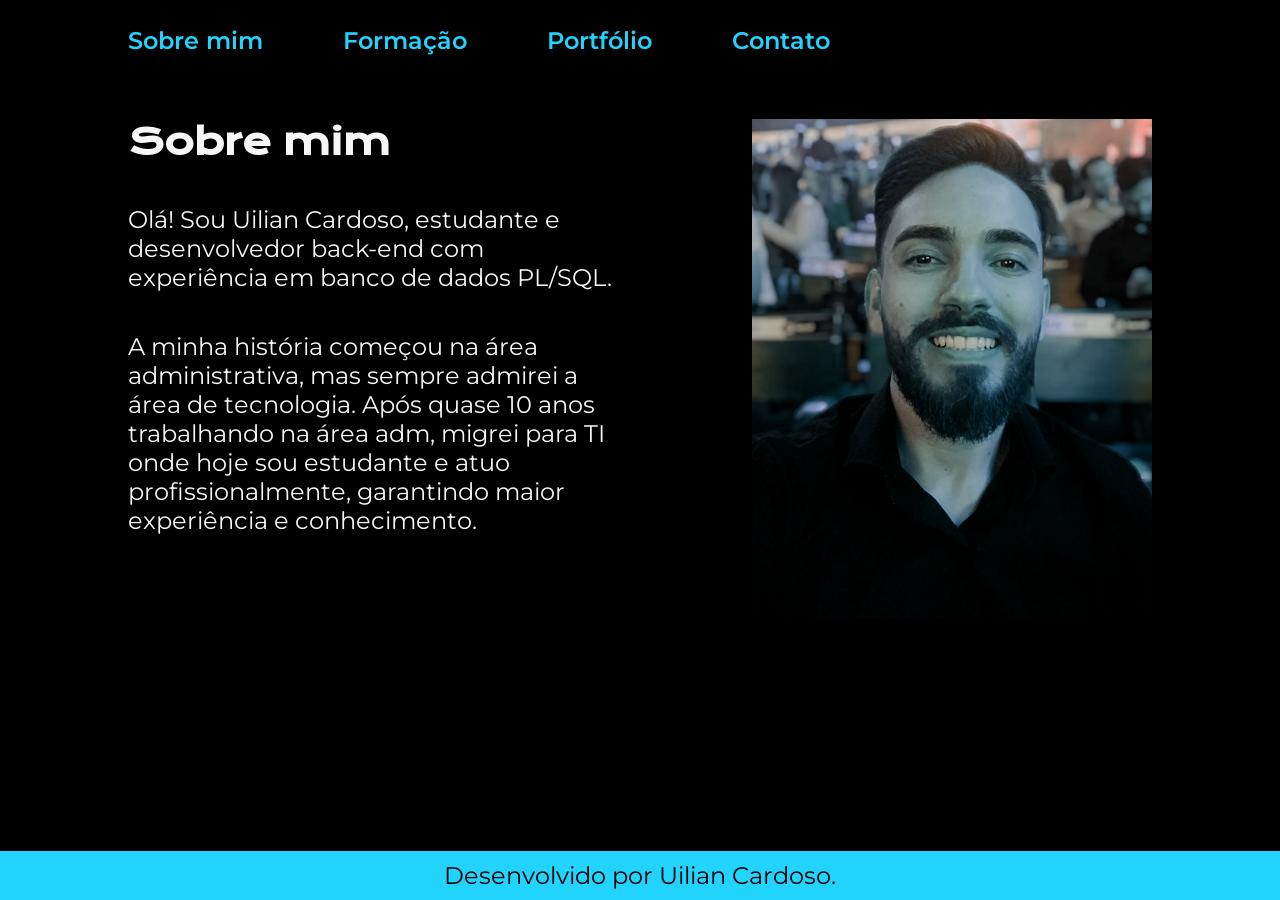
<file: index.html>
<!DOCTYPE html>
<html lang="pt-br">
<head>
    <meta charset="UTF-8">
    <meta name="viewport" content="width=device-width, initial-scale=1.0">
    <title>Sobre mim</title>
    <link rel="stylesheet" href="./styles/style.css">
</head>
<body>
    <header class="cabecalho">
        <nav class="cabecalho__menu">
            <a class="cabecalho__menu__link" href="about.html">Sobre mim</a>
            <a class="cabecalho__menu__link" href="formacao.html">Formação</a>
            <a class="cabecalho__menu__link" href="portfolio.html">Portfólio</a>
            <a class="cabecalho__menu__link" href="contato.html">Contato</a>
        </nav>
    </header>

    <main class="apresentacao">
        <section class="apresentacao__conteudo">
            <h1 class="apresentacao__conteudo__titulo">Sobre mim</h1>
            <p class="apresentacao__conteudo_paragrafo">Olá! Sou Uilian Cardoso, estudante e desenvolvedor back-end com experiência em banco de dados PL/SQL.</p>
            <p class="apresentacao__conteudo_paragrafo">A minha história começou na área administrativa, mas sempre admirei a área de tecnologia. Após quase 10 anos trabalhando na área adm, migrei para TI onde hoje sou estudante e atuo profissionalmente, garantindo maior experiência e conhecimento.</p>
        </section>
        <img src="./assets/foto_uilian.jpeg" alt="Foto do Uilian Cardoso">
    </main>
    
    <footer class = 'rodape'>
        <p>Desenvolvido por Uilian Cardoso.</p>
    </footer>

</body>
</html>
</file>
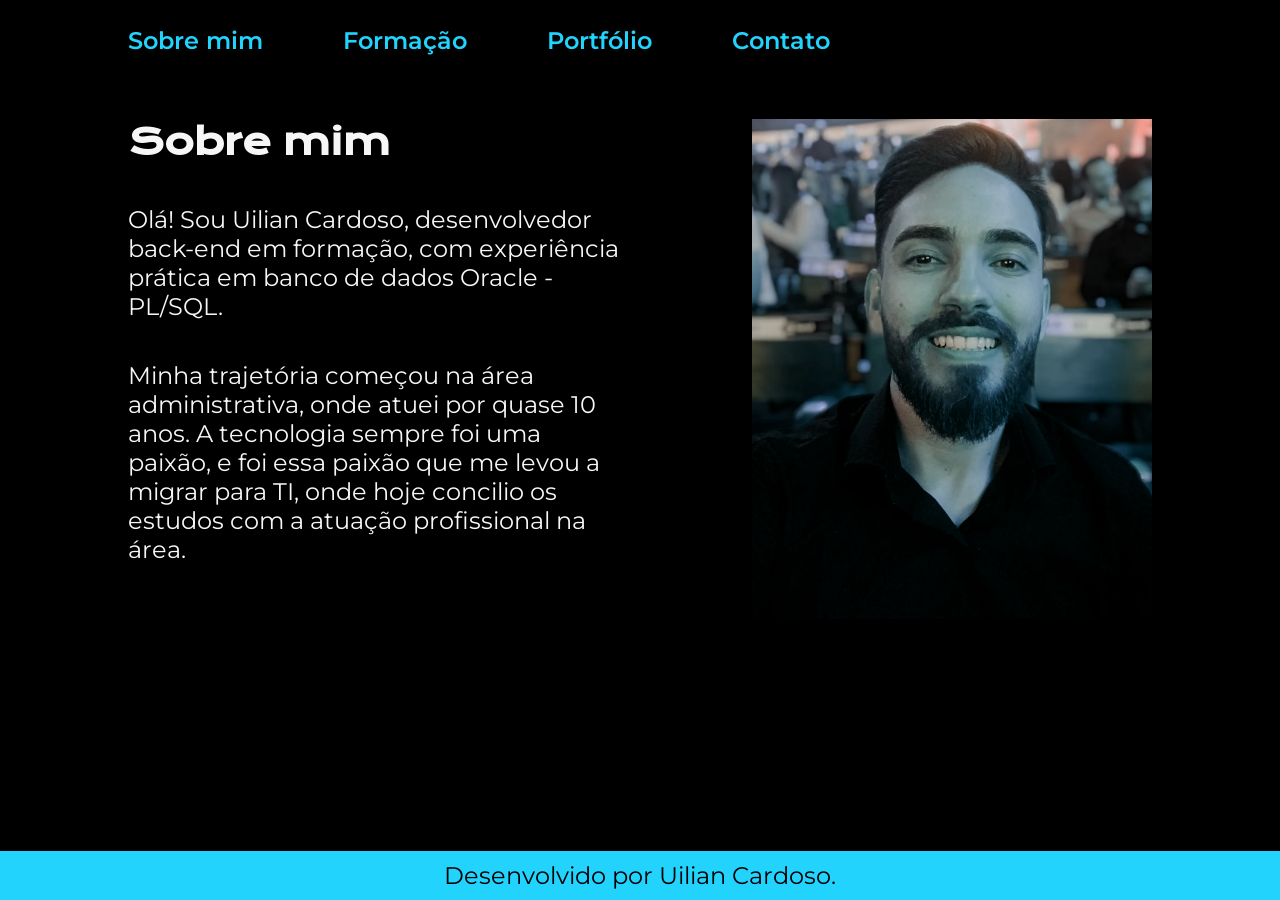
<file: about.html>
<!DOCTYPE html>
<html lang="pt-br">
<head>
    <meta charset="UTF-8">
    <meta name="viewport" content="width=device-width, initial-scale=1.0">
    <title>Sobre mim</title>
    <link rel="stylesheet" href="./styles/style.css">
</head>
<body>
    <header class="cabecalho">
        <nav class="cabecalho__menu">
            <a class="cabecalho__menu__link" href="about.html">Sobre mim</a>
            <a class="cabecalho__menu__link" href="formacao.html">Formação</a>
            <a class="cabecalho__menu__link" href="portfolio.html">Portfólio</a>
            <a class="cabecalho__menu__link" href="contato.html">Contato</a>
        </nav>
    </header>

    <main class="apresentacao">
        <section class="apresentacao__conteudo">
            <h1 class="apresentacao__conteudo__titulo">Sobre mim</h1>
            <p class="apresentacao__conteudo_paragrafo">Olá! Sou Uilian Cardoso, desenvolvedor back-end em formação, com experiência prática em banco de dados Oracle - PL/SQL.</p>
            <p class="apresentacao__conteudo_paragrafo">Minha trajetória começou na área administrativa, onde atuei por quase 10 anos. A tecnologia sempre foi uma paixão, e foi essa paixão que me levou a migrar para TI, onde hoje concilio os estudos com a atuação profissional na área.</p>
        </section>
        <img src="./assets/foto_uilian.jpeg" alt="Foto do Uilian Cardoso">
    </main>
    
    <footer class = 'rodape'>
        <p>Desenvolvido por Uilian Cardoso.</p>
    </footer>

</body>
</html>
</file>
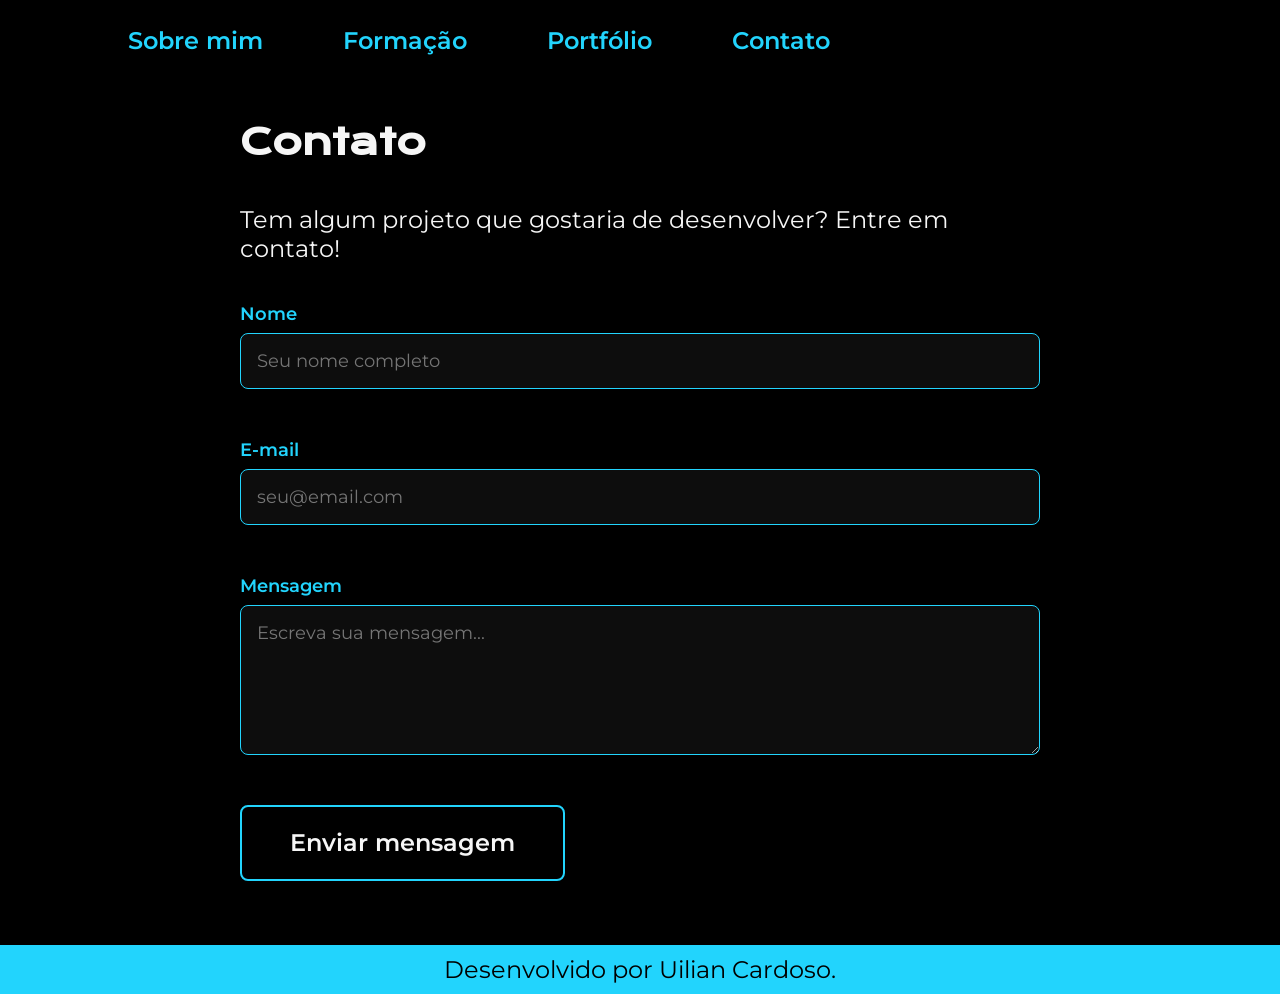
<file: contato.html>
<!DOCTYPE html>
<html lang="pt-br">
<head>
    <meta charset="UTF-8">
    <meta name="viewport" content="width=device-width, initial-scale=1.0">
    <title>Contato</title>
    <link rel="stylesheet" href="./styles/style.css">
</head>
<body>
    <header class="cabecalho">
        <nav class="cabecalho__menu">
            <a class="cabecalho__menu__link" href="about.html">Sobre mim</a>
            <a class="cabecalho__menu__link" href="formacao.html">Formação</a>
            <a class="cabecalho__menu__link" href="portfolio.html">Portfólio</a>
            <a class="cabecalho__menu__link" href="contato.html">Contato</a>
        </nav>
    </header>
    <!-- Inserido classe específica para centralizar a página -->
    <main class="apresentacao__centralizada">
        <section class="apresentacao__conteudo">
            <h1 class="apresentacao__conteudo__titulo">Contato</h1>
            <p class="apresentacao__conteudo_paragrafo">Tem algum projeto que gostaria de desenvolver? Entre em contato!</p>

            <!-- Formulário de contato-->
            <form class="contato__form" id="contatoForm">
                
                <div class="contato__campo">
                    <label class="contato__label" for="nome">Nome</label>
                    <input class="contato__input" type="text" id="nome" placeholder="Seu nome completo">
                    <span class="contato__erro" id="erroNome"></span>
                </div>

                <div class="contato__campo">
                    <label class="contato__label" for="email">E-mail</label>
                    <input class="contato__input" type="text" id="email" placeholder="seu@email.com">
                    <span class="contato__erro" id="erroEmail"></span>
                </div>

                <div class="contato__campo">
                    <label class="contato__label" for="mensagem">Mensagem</label>
                    <textarea class="contato__input contato__textarea" id="mensagem" placeholder="Escreva sua mensagem..."></textarea>
                    <span class="contato__erro" id="erroMensagem"></span>
                </div>

                <button class="contato__botao" type="submit">Enviar mensagem</button>

            </form>

            <!-- Modal de sucesso -->
            <div class="modal" id="modal">
                <div class="modal__caixa">
                    <p class="modal__texto">Mensagem enviada com sucesso!</p>
                    <button class="modal__botao" id="fecharModal">Fechar</button>
                </div>
            </div>    
        </section>
    </main>
    
    <footer class = 'rodape'>
        <p>Desenvolvido por Uilian Cardoso.</p>
    </footer>
    <script src="./scripts/contato.js"></script>            
</body>
</html>
</file>
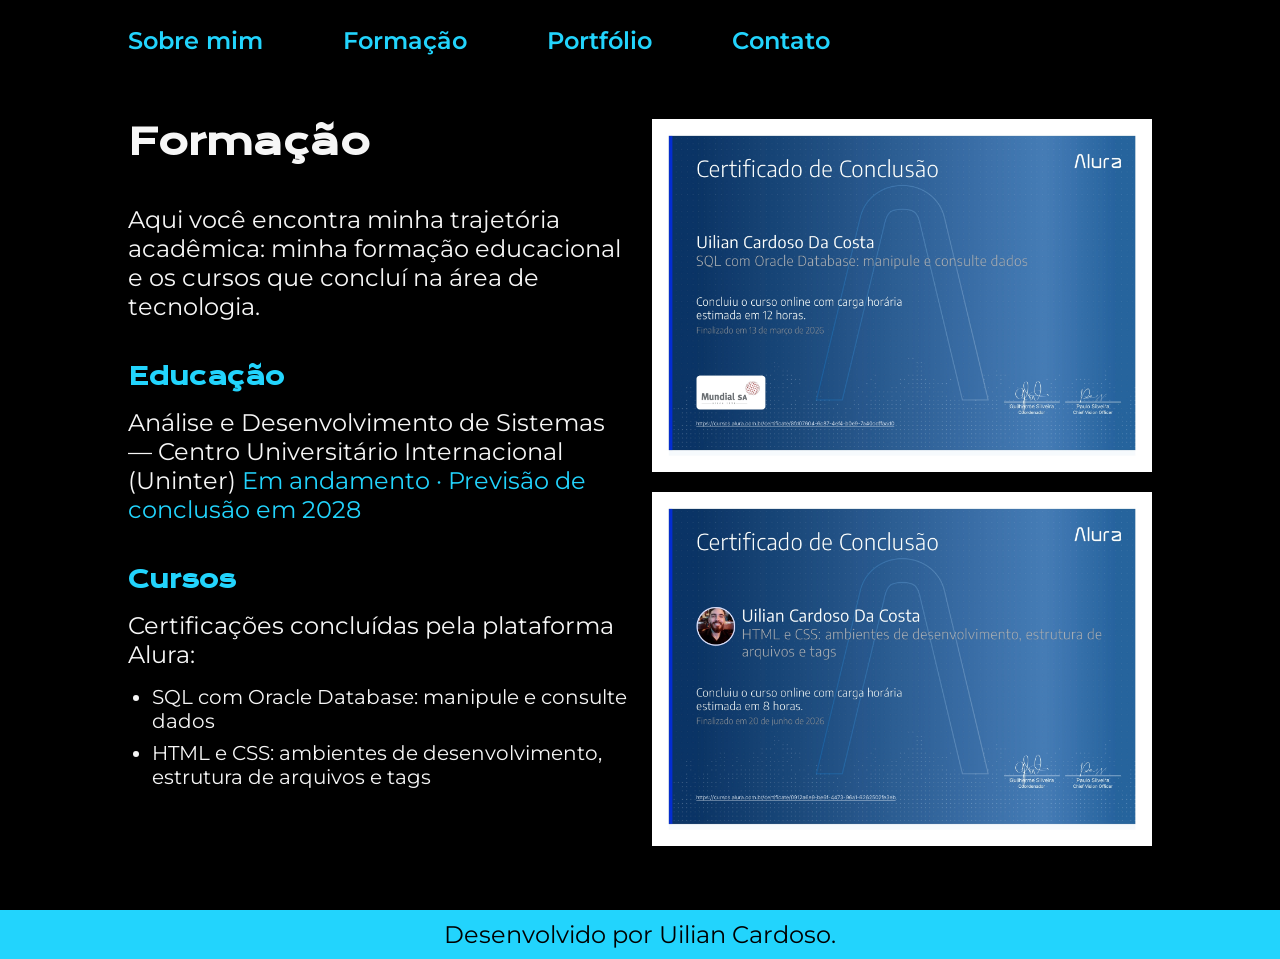
<file: formacao.html>
<!DOCTYPE html>
<html lang="pt-br">
<head>
    <meta charset="UTF-8">
    <meta name="viewport" content="width=device-width, initial-scale=1.0">
    <title>Formação</title>
    <link rel="stylesheet" href="./styles/style.css">
</head>
<body>
    <header class="cabecalho">
        <nav class="cabecalho__menu">
            <a class="cabecalho__menu__link" href="about.html">Sobre mim</a>
            <a class="cabecalho__menu__link" href="formacao.html">Formação</a>
            <a class="cabecalho__menu__link" href="portfolio.html">Portfólio</a>
            <a class="cabecalho__menu__link" href="contato.html">Contato</a>
        </nav>
    </header>

<main class="apresentacao">
    <section class="apresentacao__conteudo">
        <h1 class="apresentacao__conteudo__titulo">Formação</h1>
        <p class="apresentacao__conteudo_paragrafo">
            Aqui você encontra minha trajetória acadêmica: 
            minha formação educacional e os cursos que concluí na área de 
            tecnologia.
        </p>

        <div class="formacao__secao">
            <h2 class="formacao__secao__titulo">Educação</h2>
            <p class="apresentacao__conteudo_paragrafo">
                Análise e Desenvolvimento de Sistemas — Centro Universitário Internacional (Uninter)
                <span class="tit-destaque">Em andamento · Previsão de conclusão em 2028</span>
            </p>
        </div>

        <div class="formacao__secao">
            <h2 class="formacao__secao__titulo">Cursos</h2>
            <p class="apresentacao__conteudo_paragrafo">Certificações concluídas pela plataforma Alura:</p>
            <ul class="formacao__lista">
                <li>SQL com Oracle Database: manipule e consulte dados</li>
                <li>HTML e CSS: ambientes de desenvolvimento, estrutura de arquivos e tags</li>
            </ul>
        </div>
    </section>

    <div class="certificados">
        <img src="./assets/curso SQL.jpg" alt="Certificado SQL Oracle">
        <img src="./assets/curso HTML_CSS2.jpg" alt="Certificado HTML/CSS">
    </div>
</main>
    
    <footer class = 'rodape'>
        <p>Desenvolvido por Uilian Cardoso.</p>
    </footer>    
</body>
</html>
</file>
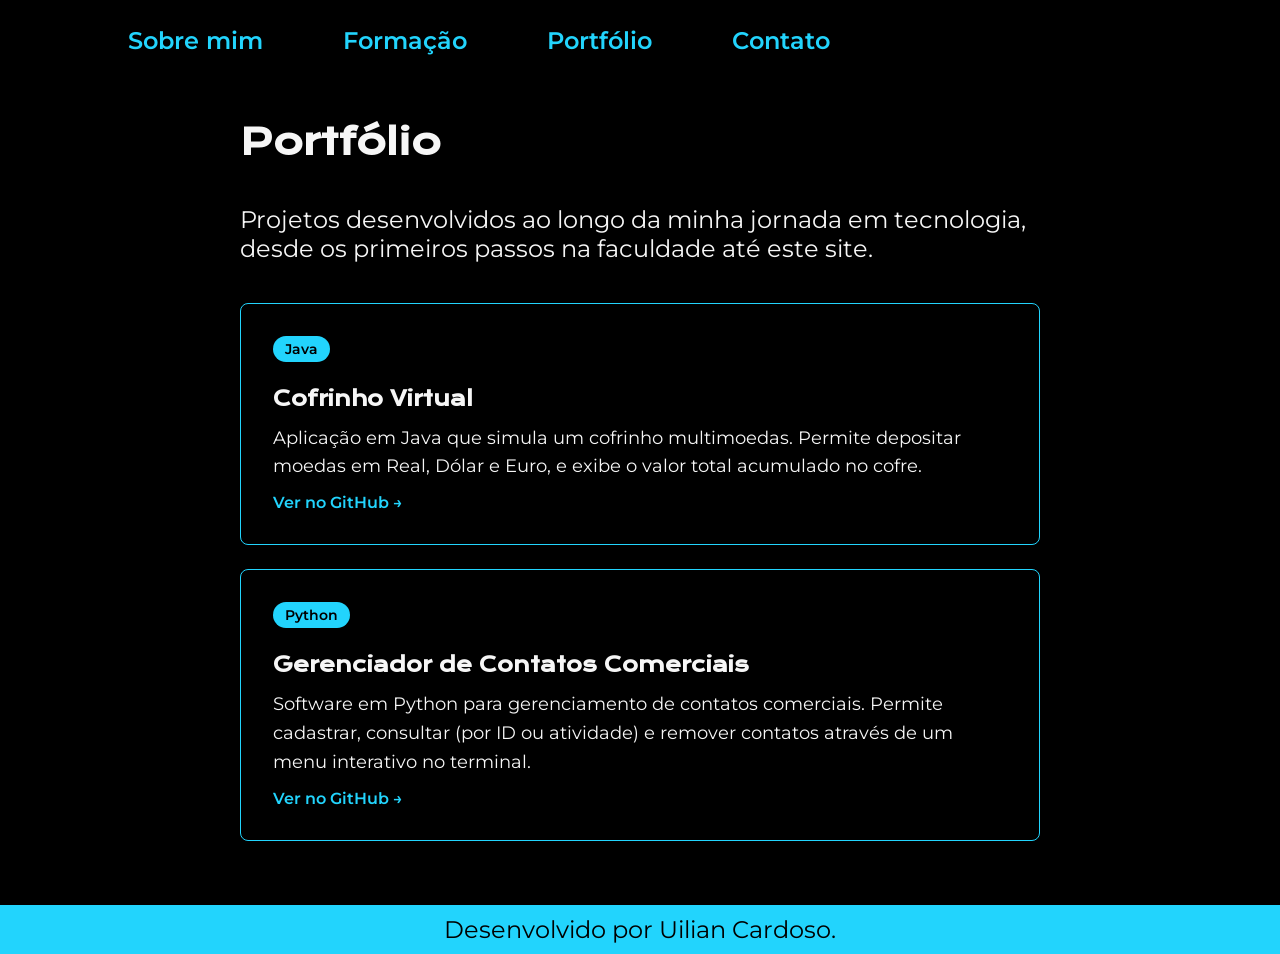
<file: portfolio.html>
<!DOCTYPE html>
<html lang="pt-br">
<head>
    <meta charset="UTF-8">
    <meta name="viewport" content="width=device-width, initial-scale=1.0">
    <title>Portfólio</title>
    <link rel="stylesheet" href="./styles/style.css">
</head>
<body>
    <header class="cabecalho">
        <nav class="cabecalho__menu">
            <a class="cabecalho__menu__link" href="about.html">Sobre mim</a>
            <a class="cabecalho__menu__link" href="formacao.html">Formação</a>
            <a class="cabecalho__menu__link" href="portfolio.html">Portfólio</a>
            <a class="cabecalho__menu__link" href="contato.html">Contato</a>
        </nav>
    </header>
    <!-- Inserido classe específica para centralizar a página -->
    <main class="apresentacao__centralizada">
        <section class="apresentacao__conteudo">
            <h1 class="apresentacao__conteudo__titulo">Portfólio</h1>
            <p class="apresentacao__conteudo_paragrafo">Projetos desenvolvidos ao longo da minha jornada em tecnologia, 
                desde os primeiros passos na faculdade até este site.</p>
            <!-- Aqui fica os projetos e links do Github, inserido classes para estilizar no CSS -->    
            <div class="formacao__secao">
                
                <div class="portfolio__grid">
                    <div class="portfolio__card">
                        <div class="portfolio__card__header">
                            <span class="portfolio__tag">Java</span>
                        </div>
                        <div class="portfolio__card__body">
                            <h3 class="portfolio__card__titulo">Cofrinho Virtual</h3>
                            <p class="portfolio__card__descricao">
                                Aplicação em Java que simula um cofrinho multimoedas. 
                                Permite depositar moedas em Real, Dólar e Euro, 
                                e exibe o valor total acumulado no cofre.</p>
                            <a class="portfolio__link" href="https://github.com/uilcosta/JAVA.git" target="_blank">Ver no GitHub →</a>
                        </div>
                    </div>

                    <div class="portfolio__card">
                        <div class="portfolio__card__header">
                            <span class="portfolio__tag">Python</span>
                        </div>
                        <div class="portfolio__card__body">
                            <h3 class="portfolio__card__titulo">Gerenciador de Contatos Comerciais</h3>
                            <p class="portfolio__card__descricao">
                                Software em Python para gerenciamento de contatos comerciais. 
                                Permite cadastrar, consultar (por ID ou atividade) e remover 
                                contatos através de um menu interativo no terminal.
                            </p>
                            <a class="portfolio__link" href="https://github.com/uilcosta/Python_estudos.git" target="_blank">Ver no GitHub →</a>
                        </div>
                    </div>

                </div>
            </div>

        </section>
    </main>

    <footer class="rodape">
        <p>Desenvolvido por Uilian Cardoso.</p>
    </footer>
</body>
</html>
</file>
<file: styles/style.css>
@import url('https://fonts.googleapis.com/css2?family=Krona+One&family=Montserrat:ital,wght@0,100..900;1,100..900&display=swap');

:root{
    --cor-primaria: #000000;
    --cor-secundaria: #F6F6F6;
    --cor-terciaria: #22D4FD;
    --cor-hover: #272727;

    --fonte-primaria: "Krona One", sans-serif;
    --fonte-secundaria: "Montserrat", sans-serif;
}

*{
    margin: 0;
    padding: 0;
    box-sizing: border-box;
}

body{
    box-sizing: border-box;
    background-color: var(--cor-primaria);
    color: var(--cor-secundaria);
    min-height: 100vh;
    display: flex;
    flex-direction: column;
}

main {
    flex: 1;
}

/* ─── Cabeçalho ─────────────────────────────────── */

.cabecalho{
    padding: 2% 0% 0% 10%;
}

.cabecalho__menu{
    display: flex;
    gap: 80px;
}

.cabecalho__menu__link{
    font-family: var(--fonte-secundaria);
    font-size: 24px;
    font-weight: 600;
    color: var(--cor-terciaria);
    text-decoration: none;
}


/* ─── Layout base ────────────────────────────────── */

.apresentacao{
    padding: 5% 10%;
    display: flex;
    align-items: flex-start;
    justify-content: space-between;
}

.apresentacao__conteudo{
    width: 100%;
    max-width: 500px;
    display: flex;
    flex-direction: column;
    gap: 40px;
}

.apresentacao__conteudo__titulo{
    font-size: 36px;
    font-family: var(--fonte-primaria);
}

.tit-destaque{
    color: var(--cor-terciaria);
}

.apresentacao__conteudo_paragrafo{
    font-size: 24px;
    font-family: var(--fonte-secundaria);
    font-weight: 400;
}

.apresentacao > img {
  width: 400px;
  max-width: 100%;
  height: auto;
  display: block;
  flex-shrink: 0;
  filter: grayscale(0.4) brightness(0.85) hue-rotate(190deg);
}

/* Layout centralizado — Portfólio e Contato */

.apresentacao__centralizada {
    display: flex;
    padding: 5% 10%;
    justify-content: center;
}

.apresentacao__centralizada .apresentacao__conteudo {
    max-width: 800px;
    margin: 0 auto;
}

/* Style da página - Formação */

.formacao__secao {
    display: flex;
    flex-direction: column;
    gap: 16px;
}

.formacao__secao__titulo {
    font-family: var(--fonte-primaria);
    font-size: 24px;
    color: var(--cor-terciaria);
}

.formacao__lista {
    font-family: var(--fonte-secundaria);
    font-size: 20px;
    font-weight: 400;
    padding-left: 24px;
    display: flex;
    flex-direction: column;
    gap: 8px;
}

.certificados {
  display: flex;
  flex-direction: column;
  gap: 20px;
  flex-shrink: 0;
}

.certificados > img {
  width: 500px;
  height: auto;
  display: block;
}

/* Style da página - Portfólio */


.portfolio__grid {
    display: grid;
    grid-template-columns: 1fr;
    gap: 24px;
}

.portfolio__card {
    display: flex;
    flex-direction: column;
    align-items: flex-start;
    gap: 24px;
    border: 1px solid var(--cor-terciaria);
    border-radius: 8px;
    padding: 32px;
}

.portfolio__card__header {
    display: flex;
    gap: 8px;
}


.portfolio__tag {
    font-family: var(--fonte-secundaria);
    font-size: 14px;
    font-weight: 600;
    color: var(--cor-primaria);
    background-color: var(--cor-terciaria);
    padding: 4px 12px;
    border-radius: 20px;
}

.portfolio__card__body {
    display: flex;
    flex-direction: column;
    gap: 12px;
    flex: 1;
}

.portfolio__card__titulo {
    font-family: var(--fonte-primaria);
    font-size: 20px;
    color: var(--cor-secundaria);
}

.portfolio__card__descricao {
    font-family: var(--fonte-secundaria);
    font-size: 18px;
    font-weight: 400;
    color: var(--cor-secundaria);
    line-height: 1.6;
}

.portfolio__link {
    font-family: var(--fonte-secundaria);
    font-size: 16px;
    font-weight: 600;
    color: var(--cor-terciaria);
    text-decoration: none;
    align-self: flex-start;
}

.portfolio__link:hover {
    text-decoration: underline;
}

/* Style da página - Contato */

.contato__form {
    display: flex;
    flex-direction: column;
    gap: 24px;
    width: 100%;
}

.contato__campo {
    display: flex;
    flex-direction: column;
    gap: 8px;
}

.contato__label {
    font-family: var(--fonte-secundaria);
    font-size: 18px;
    font-weight: 600;
    color: var(--cor-terciaria);
}

.contato__input {
    background-color: #0d0d0d;
    border: 1px solid var(--cor-terciaria);
    border-radius: 8px;
    padding: 16px;
    font-family: var(--fonte-secundaria);
    font-size: 18px;
    color: var(--cor-secundaria);
}

.contato__input:focus {
    border-color: #ffffff;
}

.contato__textarea {
    resize: vertical;
    min-height: 150px;
}

.contato__erro {
    font-family: var(--fonte-secundaria);
    font-size: 14px;
    color: #ff4d4d;
    min-height: 18px;
}

.contato__botao {
    align-self: flex-start;
    background-color: transparent;
    cursor: pointer;
    color: var(--cor-secundaria);
    font-family: var(--fonte-secundaria);
    font-size: 24px;
    font-weight: 600;
    padding: 21.5px 48px;
    border: 2px solid var(--cor-terciaria);
    border-radius: 8px;
    transition: background-color 0.2s;
}

.contato__botao:hover {
    background-color: var(--cor-hover);
}

/* Modal */

.modal {
    display: none;
    position: fixed;
    inset: 0;
    background-color: rgba(0, 0, 0, 0.7);
    justify-content: center;
    align-items: center;
    z-index: 100;
}

.modal--visivel {
    display: flex;
}

.modal__caixa {
    background-color: #0d0d0d;
    border: 1px solid var(--cor-terciaria);
    border-radius: 12px;
    padding: 40px;
    display: flex;
    flex-direction: column;
    align-items: center;
    gap: 24px;
}

.modal__texto {
    font-family: var(--fonte-primaria);
    font-size: 22px;
    color: var(--cor-secundaria);
    text-align: center;
}

.modal__botao {
    font-family: var(--fonte-secundaria);
    font-size: 16px;
    font-weight: 600;
    color: var(--cor-primaria);
    background-color: var(--cor-terciaria);
    border: none;
    border-radius: 8px;
    padding: 12px 32px;
    cursor: pointer;
}

.modal__botao:hover {
    opacity: 0.85;
}

.rodape{
    background-color: var(--cor-terciaria);
    color: var(--cor-primaria);
    text-align: center;
    padding: 10px 0;
    font-family: var(--fonte-secundaria);
    font-size: 24px;
    font-weight: 400;
}

/* ─── Responsividade (telas até 768px — celular/tablet) ─────────────────────*/
@media (max-width: 768px) {

    .cabecalho {
        padding: 5% 2% 0% 5%;
    }

    .cabecalho__menu {
        flex-wrap: wrap;
        gap: 16px;
    }

    .cabecalho__menu__link {
        font-size: 16px;
    }

    /* Layout base vira coluna (Sobre mim e Formação) */
    .apresentacao {
        flex-direction: column;
        align-items: flex-start;
        padding: 8% 6%;
        gap: 32px;
    }

    /* Foto de perfil ocupa largura total */
    .apresentacao > img {
        width: 100%;
    }

    /* Conteúdo ocupa largura total */
    .apresentacao__conteudo {
        max-width: 100%;
        gap: 24px;
    }

    .apresentacao__conteudo__titulo {
        font-size: 18px;
    }

    .apresentacao__conteudo_paragrafo {
        font-size: 15px;
    }
    
    /* Lista com fonte menor */
    .formacao__lista {
    font-size: 14px;
}

    /* Certificados ocupam largura total */
    .certificados {
        width: 100%;
    }

    .certificados > img {
        width: 100%;
    }

    /* Layout centralizado também vira coluna */
    .apresentacao__centralizada {
        padding: 8% 6%;
    }

    .apresentacao__centralizada .apresentacao__conteudo {
        max-width: 100%;
    }

    /* Cards do portfólio viram coluna */
    .portfolio__card {
        flex-direction: column;
        gap: 12px;
        padding: 20px;
    }

    .portfolio__card__titulo {
        font-size: 18px;
    }

    .portfolio__card__descricao {
        font-size: 15px;
    }

    .portfolio__link {
        font-size: 14px;
    }    

    /* Botão de contato ocupa largura total */

    .contato__input {
    padding: 12px;
    font-size: 15px;
    }

    .contato__label {
        font-size: 18px;
    }

    .contato__botao {
        width: 100%;
        font-size: 15px;
        padding: 16px;
        text-align: center;
    }

    /* Títulos de seção menores */
    .formacao__secao__titulo {
        font-size: 20px;
    }

    /* Modal ocupa mais espaço na tela */
    .modal__caixa {
        margin: 0 16px;
        padding: 24px;
    }

    .modal__texto {
        font-size: 18px;
    }

    /* Rodapé menor */
    .rodape {
        font-size: 12px;
        padding: 12px 0;
    }
}
</file>
